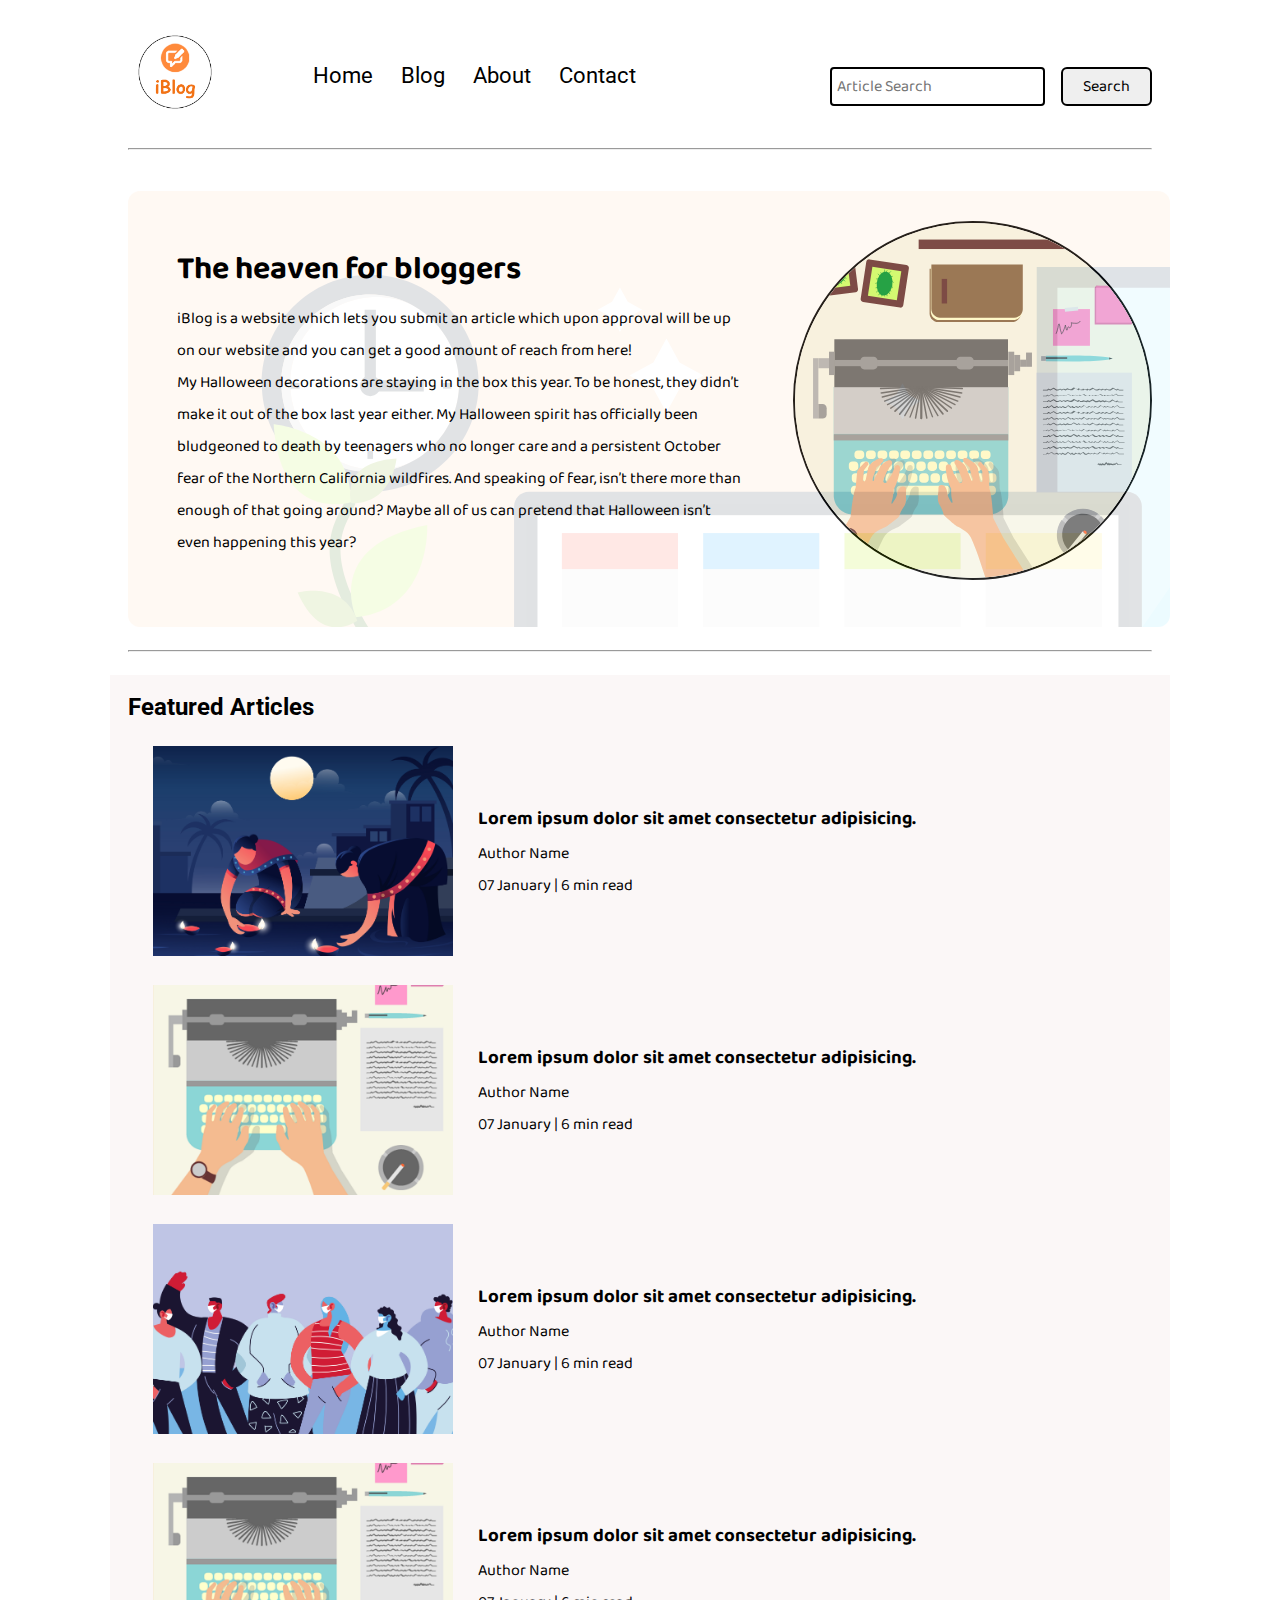
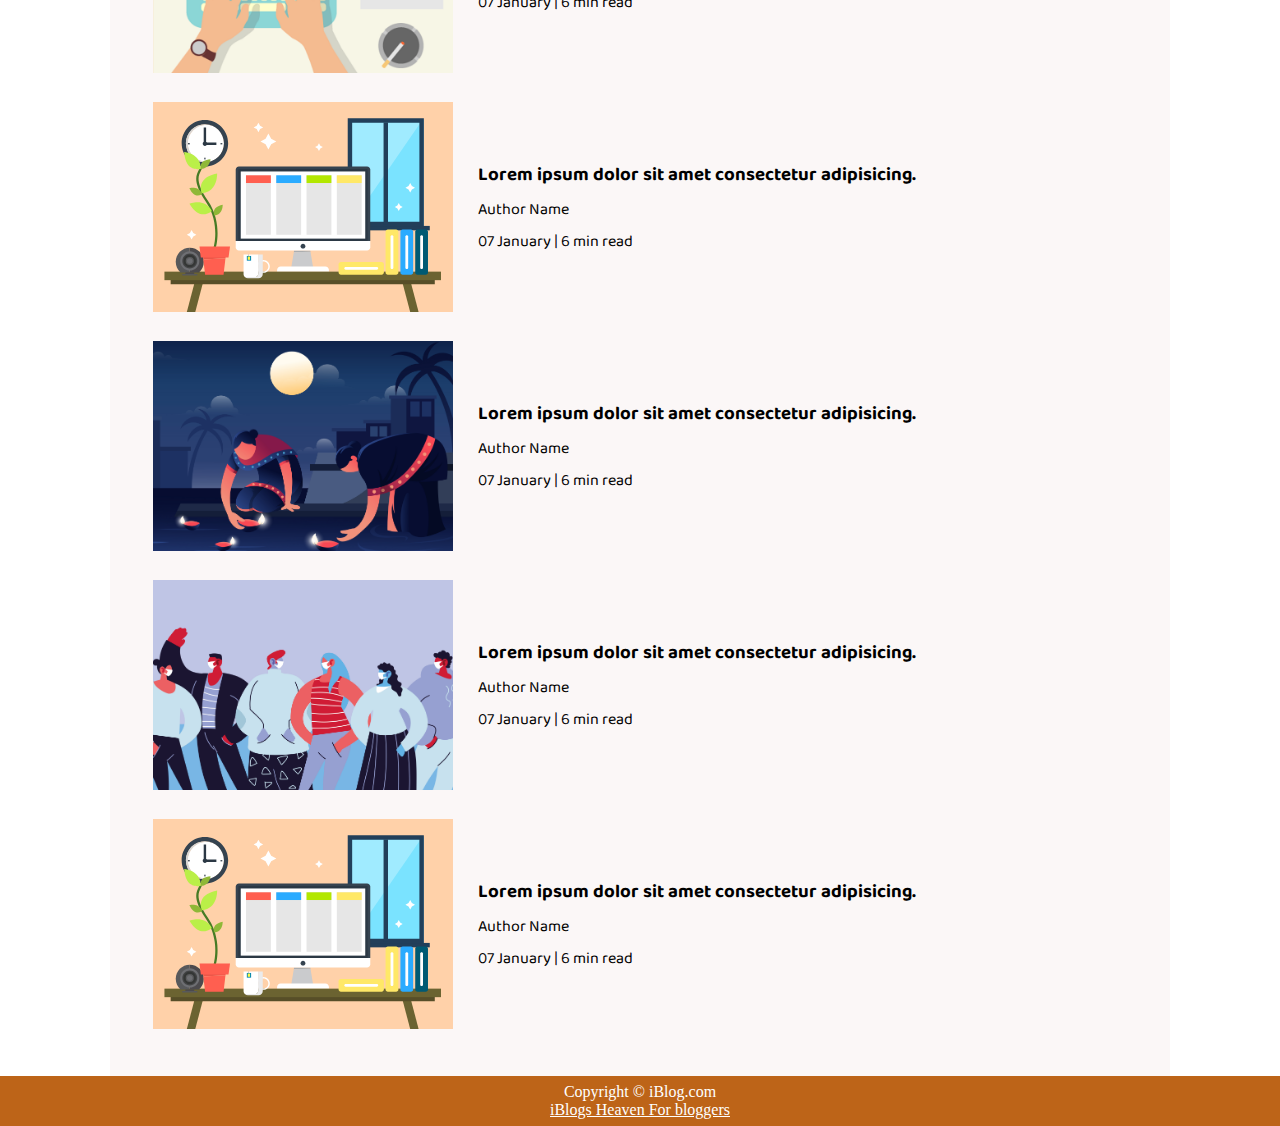
<file: index.html>
<!DOCTYPE html>
<html lang="en">

<head>
    <meta charset="UTF-8">
    <meta name="viewport" content="width=device-width, initial-scale=1.0">
    <link rel="stylesheet" href="./css/utils.css">
    <link rel="stylesheet" href="./css/style.css">
    <link rel="stylesheet" href="./css/mobile.css">
    <title>iBlog - Heaven for bloggers</title>
</head>

<body>
    <nav class="navigation max-width-1 m-auto">
        <div class="nav-left">
            <a href="./">
                <span><img src="./img/logo.png" width="94px" alt=""></span>
            </a>
            <ul>
                <li><a href="./index.html">Home</a></li>
                <li><a href="./blog.html">Blog</a></li>
                <li><a href="./about.html">About</a></li>
                <li><a href="./contact.html">Contact</a></li>
            </ul>
        </div>
        <div class="nav-right">
            <form action="./search.html" method="get">
                <input class="form-input" type="text" name="query" placeholder="Article Search">
                <button class="btn">Search</button>
            </form>

        </div>

    </nav>
    <div class="max-width-1 m-auto">
        <hr>
    </div>
    <div class="m-auto content max-width-1 my-2">
        <div class="content-left">
            <h1>The heaven for bloggers</h1>
            <p>iBlog is a website which lets you submit an article which upon approval will be up on our website and you can get a good amount of reach from here!</p>
            <p>My Halloween decorations are staying in the box this year. To be honest, they didn’t make it out of the box last year either. My Halloween spirit has officially been bludgeoned to death by teenagers who no longer care and a persistent October
                fear of the Northern California wildfires. And speaking of fear, isn’t there more than enough of that going around? Maybe all of us can pretend that Halloween isn’t even happening this year?</p>
        </div>
        <div class="content-right">
            <img src="./img/home.svg" alt="iBlog">
        </div>
    </div>

    <div class="max-width-1 m-auto">
        <hr>
    </div>
    <div class="home-articles max-width-1 m-auto font2">
        <h2>Featured Articles</h2>
        <div class="year-box adjust-year">
            <!-- <div>
                <h3>Year </h3>
            </div>
            <div>
                <input type="radio" name="year" id=""> 2020
            </div>
            <div>
                <input type="radio" name="year" id=""> 2021
            </div> -->
        </div>
        <div class="home-article">
            <div class="home-article-img">
                <img src="./img/3.png" alt="article">
            </div>
            <div class="home-article-content font1">
                <a href="./blogpost.html">
                    <h3>Lorem ipsum dolor sit amet consectetur adipisicing.</h3>
                </a>

                <div>Author Name</div>
                <span>07 January | 6 min read</span>
            </div>
        </div>
        <div class="home-article">
            <div class="home-article-img">
                <img src="./img/1.png" alt="article">
            </div>
            <div class="home-article-content font1">
                <a href=./blogpost.html ">
                    <h3>Lorem ipsum dolor sit amet consectetur adipisicing.</h3>
                </a>

                <div>Author Name</div>
                <span>07 January | 6 min read</span>
            </div>
        </div>
        <div class="home-article ">
            <div class="home-article-img ">
                <img src="./img/2.png " alt="article ">
            </div>
            <div class="home-article-content font1 ">
                <a href="./blogpost.html ">
                    <h3>Lorem ipsum dolor sit amet consectetur adipisicing.</h3>
                </a>

                <div>Author Name</div>
                <span>07 January | 6 min read</span>
            </div>
        </div>
        <div class="home-article ">
            <div class="home-article-img ">
                <img src="./img/1.png " alt="article ">
            </div>
            <div class="home-article-content font1 ">
                <a href="./blogpost.html ">
                    <h3>Lorem ipsum dolor sit amet consectetur adipisicing.</h3>
                </a>

                <div>Author Name</div>
                <span>07 January | 6 min read</span>
            </div>
        </div>
        <div class="home-article ">
            <div class="home-article-img ">
                <img src="./img/11.svg " alt="article ">
            </div>
            <div class="home-article-content font1 ">
                <a href="./blogpost.html ">
                    <h3>Lorem ipsum dolor sit amet consectetur adipisicing.</h3>
                </a>

                <div>Author Name</div>
                <span>07 January | 6 min read</span>
            </div>
        </div>
        <div class="home-article ">
            <div class="home-article-img ">
                <img src="./img/3.png " alt="article ">
            </div>
            <div class="home-article-content font1 ">
                <a href="./blogpost.html ">
                    <h3>Lorem ipsum dolor sit amet consectetur adipisicing.</h3>
                </a>

                <div>Author Name</div>
                <span>07 January | 6 min read</span>
            </div>
        </div>
        <div class="home-article ">
            <div class="home-article-img ">
                <img src="./img/2.png " alt="article ">
            </div>
            <div class="home-article-content font1 ">
                <a href="./blogpost.html ">
                    <h3>Lorem ipsum dolor sit amet consectetur adipisicing.</h3>
                </a>

                <div>Author Name</div>
                <span>07 January | 6 min read</span>
            </div>
        </div>
        <div class="home-article ">
            <div class="home-article-img ">
                <img src="./img/11.svg " alt="article ">
            </div>
            <div class="home-article-content font1 ">
                <a href="./blogpost.html ">
                    <h3>Lorem ipsum dolor sit amet consectetur adipisicing.</h3>
                </a>

                <div>Author Name</div>
                <span>07 January | 6 min read</span>
            </div>
        </div>

    </div>


    <div class="footer ">
        <p>Copyright &copy; iBlog.com </p>
        <a href="./index.html ">iBlogs Heaven For bloggers</a>
    </div>
</body>

</html>
</file>
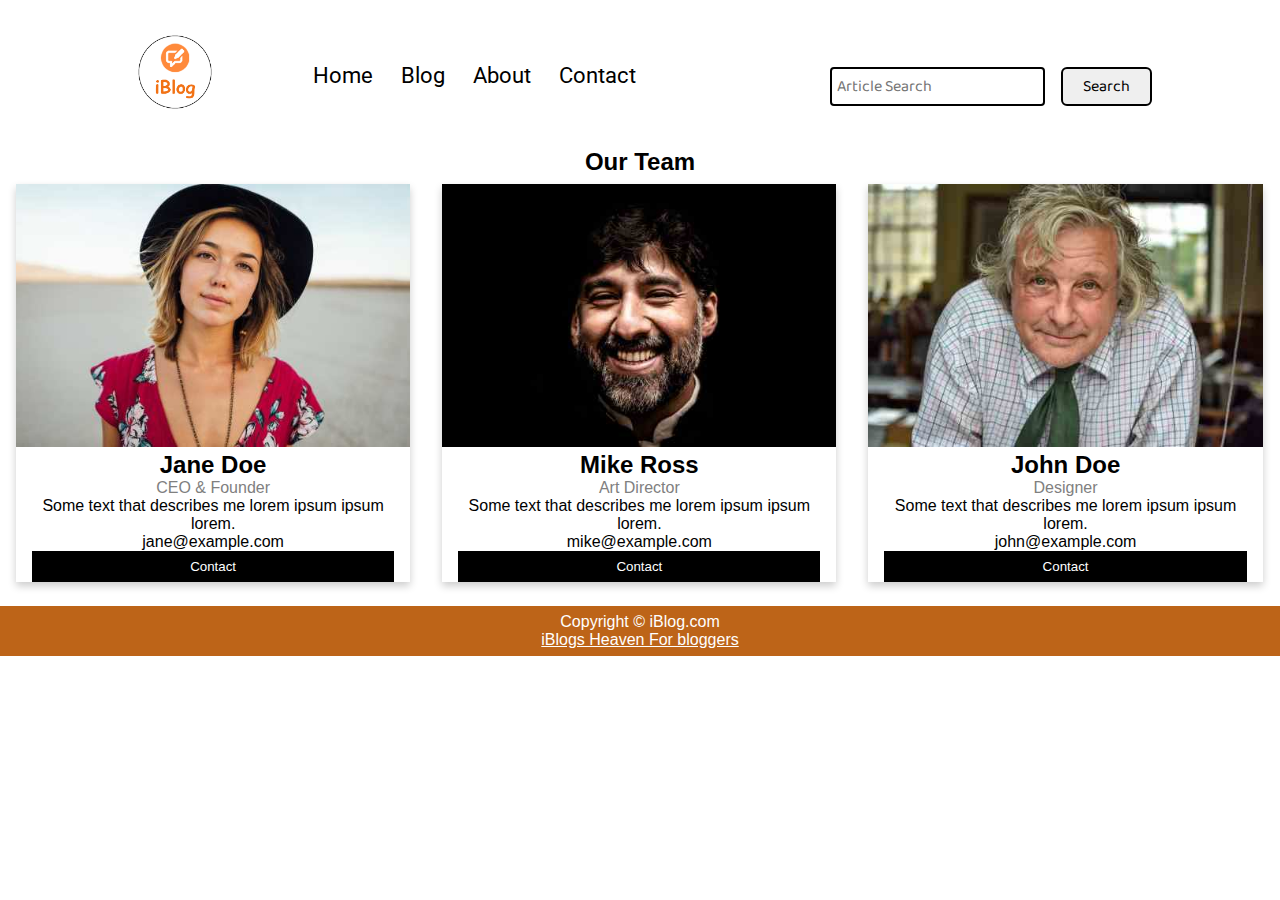
<file: about.html>
<!DOCTYPE html>
<html lang="en">

<head>
    <meta charset="UTF-8">
    <meta http-equiv="X-UA-Compatible" content="IE=edge">
    <meta name="viewport" content="width=device-width, initial-scale=1.0">
    <title>Document</title>
    <link rel="stylesheet" href="./css/about.css">
    <link rel="stylesheet" href="./css/utils.css">
    <link rel="stylesheet" href="./css/style.css">
    <link rel="stylesheet" href="./css/mobile.css">
</head>

<body>
    <nav class="navigation max-width-1 m-auto">
        <div class="nav-left">
            <a href="./">
                <span><img src="./img/logo.png" width="94px" alt=""></span>
            </a>
            <ul>
                <li><a href="./index.html">Home</a></li>
                <li><a href="./blog.html">Blog</a></li>
                <li><a href="./about.html">About</a></li>
                <li><a href="./contact.html">Contact</a></li>
            </ul>
        </div>
        <div class="nav-right">
            <form action="./search.html" method="get">
                <input class="form-input" type="text" name="query" placeholder="Article Search">
                <button class="btn">Search</button>
            </form>

        </div>

    </nav>

    <h2 style="text-align:center">Our Team</h2>
    <div class="row">
        <div class="column">
            <div class="card">
                <img src="./img/Janedae.jpg" alt="Jane" style="width:100%">
                <div class="container">
                    <h2>Jane Doe</h2>
                    <p class="title">CEO & Founder</p>
                    <p>Some text that describes me lorem ipsum ipsum lorem.</p>
                    <p>jane@example.com</p>
                    <a href="./contact.html">
                        <p><button class="button">Contact</button></p>
                    </a>
                </div>
            </div>
        </div>

        <div class="column">
            <div class="card">
                <img src="./img/mikerose.jpg" alt="Mike" style="width:100%">
                <div class="container">
                    <h2>Mike Ross</h2>
                    <p class="title">Art Director</p>
                    <p>Some text that describes me lorem ipsum ipsum lorem.</p>
                    <p>mike@example.com</p>
                    <a href="./contact.html">
                        <p><button class="button">Contact</button></p>
                    </a>
                </div>
            </div>
        </div>

        <div class="column">
            <div class="card">
                <img src="./img/old man.jpg" alt="John" style="width:100%">
                <div class="container">
                    <h2>John Doe</h2>
                    <p class="title">Designer</p>
                    <p>Some text that describes me lorem ipsum ipsum lorem.</p>
                    <p>john@example.com</p>
                    <a href="./contact.html">
                        <p><button class="button">Contact</button></p>
                    </a>
                </div>
            </div>
        </div>
    </div>

    <div class="footer">
        <p>Copyright &copy; iBlog.com </p>
        <a href="./index.html">iBlogs Heaven For bloggers</a>
    </div>
</body>

</html>
</file>
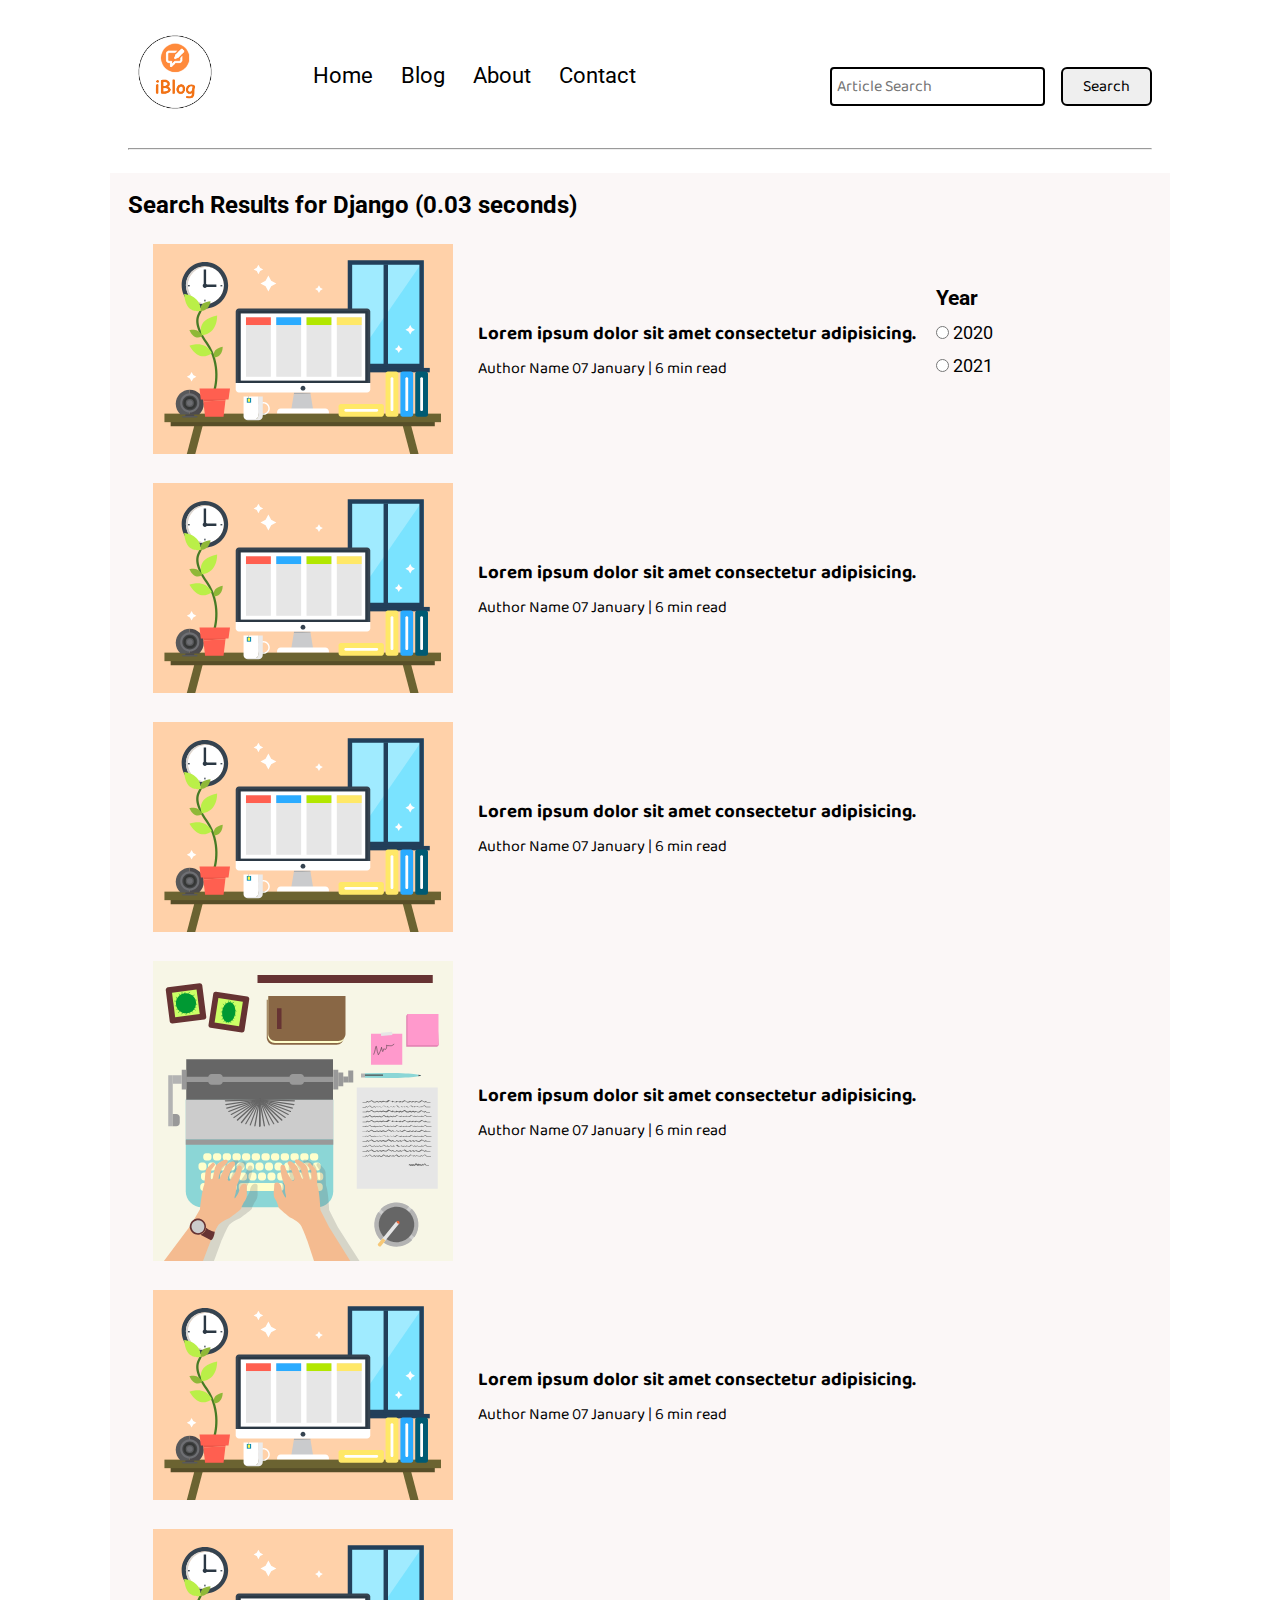
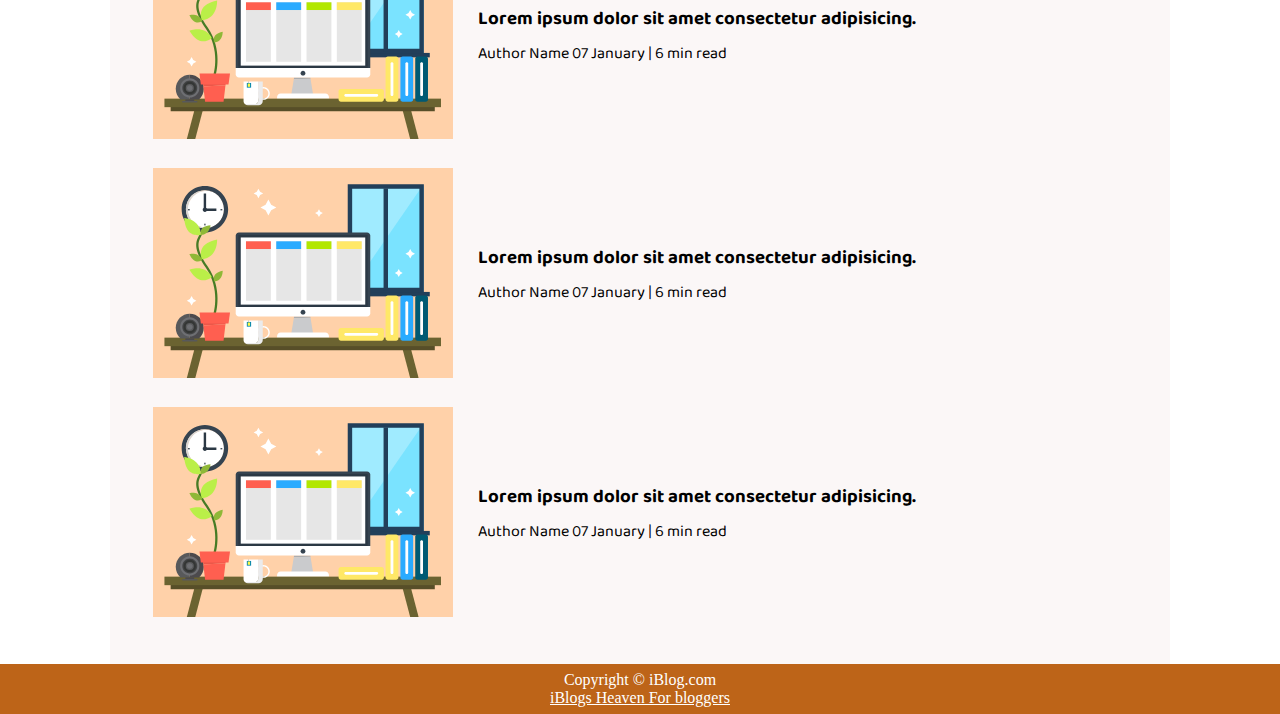
<file: blog.html>
<!DOCTYPE html>
<html lang="en">

<head>
    <meta charset="UTF-8">
    <meta name="viewport" content="width=device-width, initial-scale=1.0">
    <link rel="stylesheet" href="./css/utils.css">
    <link rel="stylesheet" href="./css/style.css">
    <link rel="stylesheet" href="./css/mobile.css">
    <title>iBlog - Heaven for bloggers</title>
</head>

<body>
    <nav class="navigation max-width-1 m-auto">
        <div class="nav-left">
            <a href="./">
                <span><img src="./img/logo.png" width="94px" alt=""></span>
            </a>
            <ul>
                <li><a href="./index.html">Home</a></li>
                <li><a href="./blog.html">Blog</a></li>
                <li><a href="./about.html">About</a></li>
                <li><a href="./contact.html">Contact</a></li>
            </ul>
        </div>
        <div class="nav-right">
            <form action="./search.html" method="get">
                <input class="form-input" type="text" name="query" placeholder="Article Search">
                <button class="btn">Search</button>
            </form>

        </div>

    </nav>


    <div class="max-width-1 m-auto">
        <hr>
    </div>
    <div class="home-articles max-width-1 m-auto font2">

        <h2>Search Results for Django (0.03 seconds)</h2>
        <div class="year-box adjust-year">
            <div>
                <h3>Year </h3>
            </div>
            <div>
                <input type="radio" name="year" id=""> 2020
            </div>
            <div>
                <input type="radio" name="year" id=""> 2021
            </div>
        </div>
        <div class="home-article">
            <div class="home-article-img">
                <img src="./img/11.svg" alt="article">
            </div>
            <div class="home-article-content font1">
                <a href="./blogpost.html">
                    <h3>Lorem ipsum dolor sit amet consectetur adipisicing.</h3>
                </a>

                <span>Author Name</span>
                <span>07 January | 6 min read</span>
            </div>
        </div>
        <div class="home-article">
            <div class="home-article-img">
                <img src="./img/11.svg" alt="article">
            </div>
            <div class="home-article-content font1">
                <a href="./blogpost.html">
                    <h3>Lorem ipsum dolor sit amet consectetur adipisicing.</h3>
                </a>

                <span>Author Name</span>
                <span>07 January | 6 min read</span>
            </div>
        </div>
        <div class="home-article">
            <div class="home-article-img">
                <img src="./img/11.svg" alt="article">
            </div>
            <div class="home-article-content font1">
                <a href="./blogpost.html">
                    <h3>Lorem ipsum dolor sit amet consectetur adipisicing.</h3>
                </a>

                <span>Author Name</span>
                <span>07 January | 6 min read</span>
            </div>
        </div>
        <div class="home-article">
            <div class="home-article-img">
                <img src="./img/home.svg" alt="article">
            </div>
            <div class="home-article-content font1">
                <a href="./blogpost.html">
                    <h3>Lorem ipsum dolor sit amet consectetur adipisicing.</h3>
                </a>

                <span>Author Name</span>
                <span>07 January | 6 min read</span>
            </div>
        </div>
        <div class="home-article">
            <div class="home-article-img">
                <img src="./img/11.svg" alt="article">
            </div>
            <div class="home-article-content font1">
                <a href="./blogpost.html">
                    <h3>Lorem ipsum dolor sit amet consectetur adipisicing.</h3>
                </a>

                <span>Author Name</span>
                <span>07 January | 6 min read</span>
            </div>
        </div>
        <div class="home-article">
            <div class="home-article-img">
                <img src="./img/11.svg" alt="article">
            </div>
            <div class="home-article-content font1">
                <a href="./blogpost.html">
                    <h3>Lorem ipsum dolor sit amet consectetur adipisicing.</h3>
                </a>

                <span>Author Name</span>
                <span>07 January | 6 min read</span>
            </div>
        </div>
        <div class="home-article">
            <div class="home-article-img">
                <img src="./img/11.svg" alt="article">
            </div>
            <div class="home-article-content font1">
                <a href="./blogpost.html">
                    <h3>Lorem ipsum dolor sit amet consectetur adipisicing.</h3>
                </a>

                <span>Author Name</span>
                <span>07 January | 6 min read</span>
            </div>
        </div>
        <div class="home-article">
            <div class="home-article-img">
                <img src="./img/11.svg" alt="article">
            </div>
            <div class="home-article-content font1">
                <a href="./blogpost.html">
                    <h3>Lorem ipsum dolor sit amet consectetur adipisicing.</h3>
                </a>

                <span>Author Name</span>
                <span>07 January | 6 min read</span>
            </div>
        </div>

    </div>


    <div class="footer">
        <p>Copyright &copy; iBlog.com </p>
        <a href="./index.html">iBlogs Heaven For bloggers</a>
    </div>
</body>

</html>
</file>
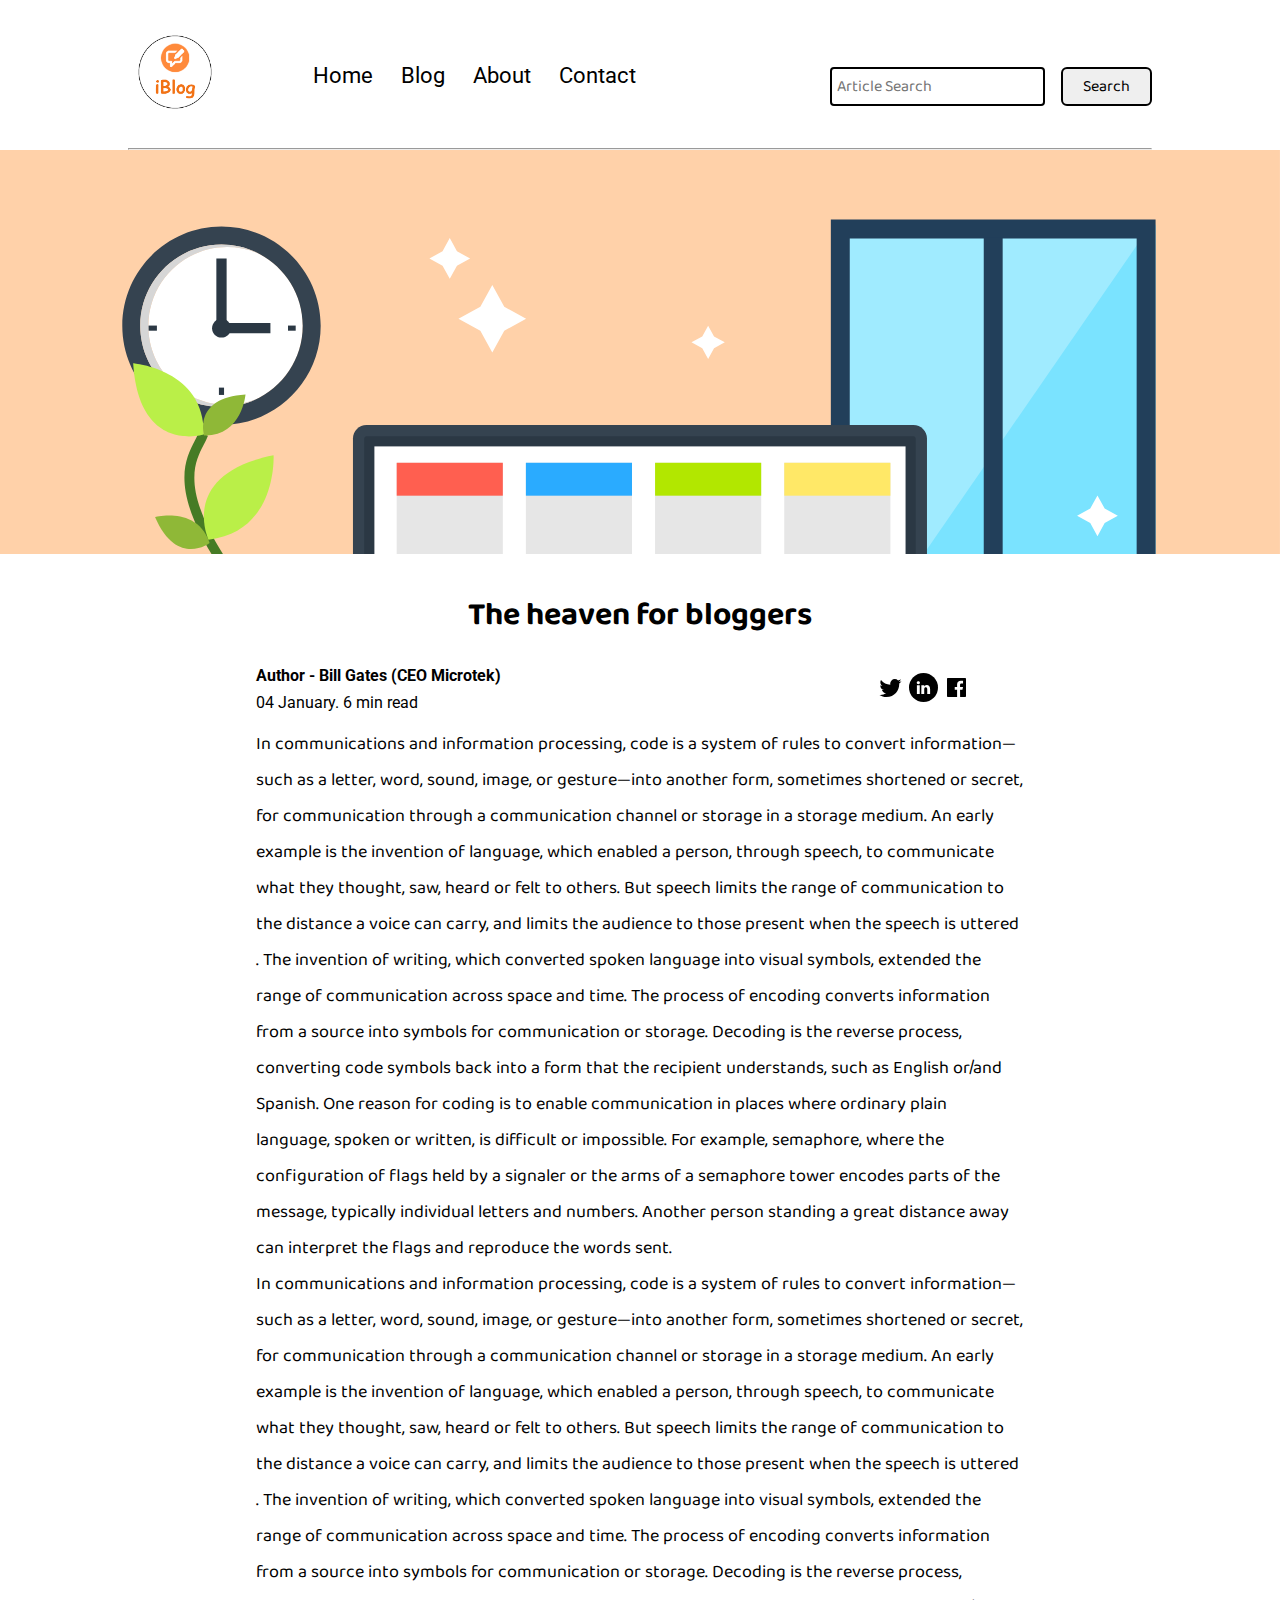
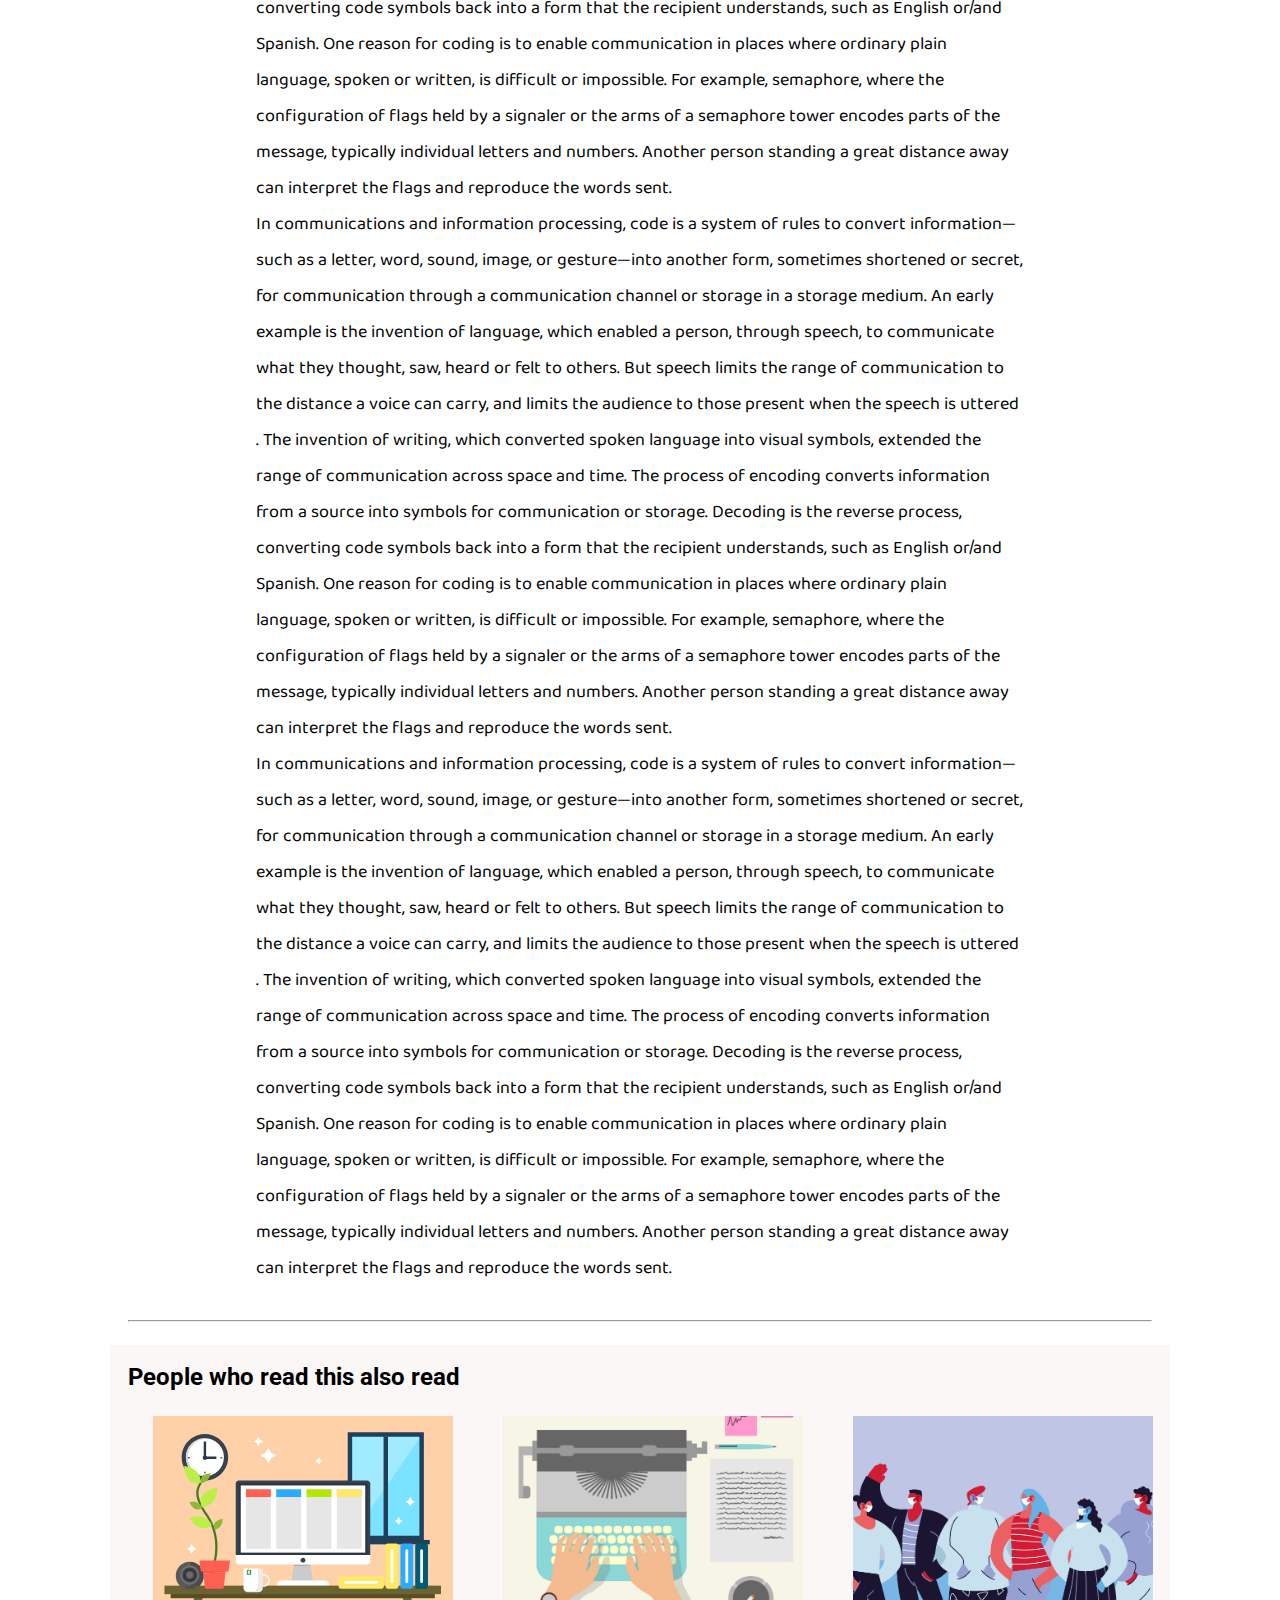
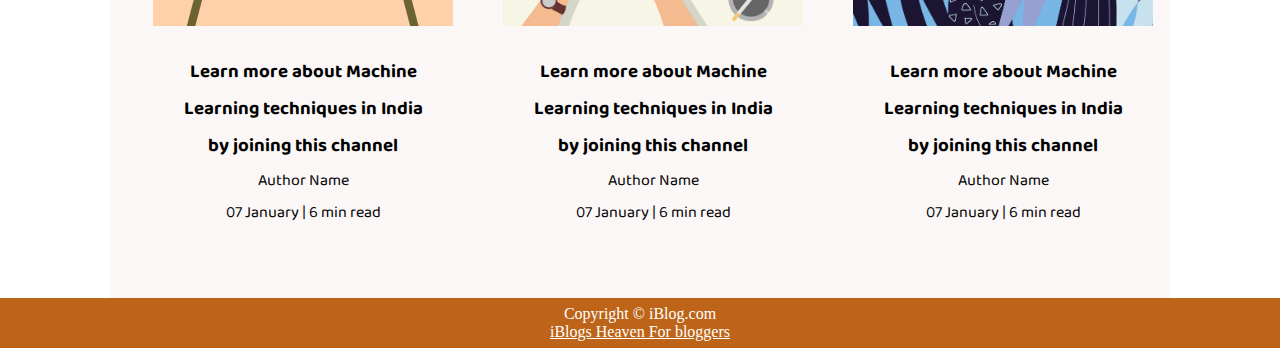
<file: blogpost.html>
<!DOCTYPE html>
<html lang="en">

<head>
    <meta charset="UTF-8">
    <meta name="viewport" content="width=device-width, initial-scale=1.0">
    <link rel="stylesheet" href="./css/utils.css">
    <link rel="stylesheet" href="./css/style.css">
    <link rel="stylesheet" href="./css/blogpost.css">
    <link rel="stylesheet" href="./css/mobile.css">
    <title>iBlog - Heaven for bloggers</title>
</head>

<body>
    <nav class="navigation max-width-1 m-auto">
        <div class="nav-left">
            <a href="./">
                <span><img src="./img/logo.png" width="94px" alt=""></span>
            </a>
            <ul>
                <li><a href="./index.html">Home</a></li>
                <li><a href="./blogpost.html">Blog</a></li>
                <li><a href="./about.html">About</a></li>
                <li><a href="./contact.html">Contact</a></li>
            </ul>
        </div>
        <div class="nav-right">
            <form action="./search.html" method="get">
                <input class="form-input" type="text" name="query" placeholder="Article Search">
                <button class="btn">Search</button>
            </form>

        </div>

    </nav>
    <div class="max-width-1 m-auto">
        <hr>
    </div>
    <div class="post-img">
        <img src="./img/11.svg" alt="">
    </div>
    <div class="m-auto blog-post-content max-width-2 m-auto my-2">
        <h1 class="font1">The heaven for bloggers</h1>
        <div class="blogpost-meta">
            <div class="author-info">
                <div>
                    <b>
                  Author - Bill Gates (CEO Microtek)
                </b>
                </div>
                <div>04 January. 6 min read</div>
            </div>
            <div class="social">
                <svg width="29" height="29" class="hk"><path d="M22.05 7.54a4.47 4.47 0 0 0-3.3-1.46 4.53 4.53 0 0 0-4.53 4.53c0 .35.04.7.08 1.05A12.9 12.9 0 0 1 5 6.89a5.1 5.1 0 0 0-.65 2.26c.03 1.6.83 2.99 2.02 3.79a4.3 4.3 0 0 1-2.02-.57v.08a4.55 4.55 0 0 0 3.63 4.44c-.4.08-.8.13-1.21.16l-.81-.08a4.54 4.54 0 0 0 4.2 3.15 9.56 9.56 0 0 1-5.66 1.94l-1.05-.08c2 1.27 4.38 2.02 6.94 2.02 8.3 0 12.86-6.9 12.84-12.85.02-.24 0-.43 0-.65a8.68 8.68 0 0 0 2.26-2.34c-.82.38-1.7.62-2.6.72a4.37 4.37 0 0 0 1.95-2.51c-.84.53-1.81.9-2.83 1.13z"></path></svg>

                <svg style="background: black;
                border-radius: 21px;" width="29" height="29" viewBox="0 0 29 29" fill="none" class="hk"><path d="M5 6.36C5 5.61 5.63 5 6.4 5h16.2c.77 0 1.4.61 1.4 1.36v16.28c0 .75-.63 1.36-1.4 1.36H6.4c-.77 0-1.4-.6-1.4-1.36V6.36z"></path><path fill-rule="evenodd" clip-rule="evenodd" d="M10.76 20.9v-8.57H7.89v8.58h2.87zm-1.44-9.75c1 0 1.63-.65 1.63-1.48-.02-.84-.62-1.48-1.6-1.48-.99 0-1.63.64-1.63 1.48 0 .83.62 1.48 1.59 1.48h.01zM12.35 20.9h2.87v-4.79c0-.25.02-.5.1-.7.2-.5.67-1.04 1.46-1.04 1.04 0 1.46.8 1.46 1.95v4.59h2.87v-4.92c0-2.64-1.42-3.87-3.3-3.87-1.55 0-2.23.86-2.61 1.45h.02v-1.24h-2.87c.04.8 0 8.58 0 8.58z" fill="#fff"></path></svg>

                <svg width="29" height="29" class="hk"><path d="M23.2 5H5.8a.8.8 0 0 0-.8.8V23.2c0 .44.35.8.8.8h9.3v-7.13h-2.38V13.9h2.38v-2.38c0-2.45 1.55-3.66 3.74-3.66 1.05 0 1.95.08 2.2.11v2.57h-1.5c-1.2 0-1.48.57-1.48 1.4v1.96h2.97l-.6 2.97h-2.37l.05 7.12h5.1a.8.8 0 0 0 .79-.8V5.8a.8.8 0 0 0-.8-.79"></path></svg>

            </div>
        </div>
        <p class="font1">In communications and information processing, code is a system of rules to convert information—such as a letter, word, sound, image, or gesture—into another form, sometimes shortened or secret, for communication through a communication channel
            or storage in a storage medium. An early example is the invention of language, which enabled a person, through speech, to communicate what they thought, saw, heard or felt to others. But speech limits the range of communication to the distance
            a voice can carry, and limits the audience to those present when the speech is uttered . The invention of writing, which converted spoken language into visual symbols, extended the range of communication across space and time. The process
            of encoding converts information from a source into symbols for communication or storage. Decoding is the reverse process, converting code symbols back into a form that the recipient understands, such as English or/and Spanish. One reason
            for coding is to enable communication in places where ordinary plain language, spoken or written, is difficult or impossible. For example, semaphore, where the configuration of flags held by a signaler or the arms of a semaphore tower encodes
            parts of the message, typically individual letters and numbers. Another person standing a great distance away can interpret the flags and reproduce the words sent.</p>
        <p class="font1">In communications and information processing, code is a system of rules to convert information—such as a letter, word, sound, image, or gesture—into another form, sometimes shortened or secret, for communication through a communication channel
            or storage in a storage medium. An early example is the invention of language, which enabled a person, through speech, to communicate what they thought, saw, heard or felt to others. But speech limits the range of communication to the distance
            a voice can carry, and limits the audience to those present when the speech is uttered . The invention of writing, which converted spoken language into visual symbols, extended the range of communication across space and time. The process
            of encoding converts information from a source into symbols for communication or storage. Decoding is the reverse process, converting code symbols back into a form that the recipient understands, such as English or/and Spanish. One reason
            for coding is to enable communication in places where ordinary plain language, spoken or written, is difficult or impossible. For example, semaphore, where the configuration of flags held by a signaler or the arms of a semaphore tower encodes
            parts of the message, typically individual letters and numbers. Another person standing a great distance away can interpret the flags and reproduce the words sent.</p>
        <p class="font1">In communications and information processing, code is a system of rules to convert information—such as a letter, word, sound, image, or gesture—into another form, sometimes shortened or secret, for communication through a communication channel
            or storage in a storage medium. An early example is the invention of language, which enabled a person, through speech, to communicate what they thought, saw, heard or felt to others. But speech limits the range of communication to the distance
            a voice can carry, and limits the audience to those present when the speech is uttered . The invention of writing, which converted spoken language into visual symbols, extended the range of communication across space and time. The process
            of encoding converts information from a source into symbols for communication or storage. Decoding is the reverse process, converting code symbols back into a form that the recipient understands, such as English or/and Spanish. One reason
            for coding is to enable communication in places where ordinary plain language, spoken or written, is difficult or impossible. For example, semaphore, where the configuration of flags held by a signaler or the arms of a semaphore tower encodes
            parts of the message, typically individual letters and numbers. Another person standing a great distance away can interpret the flags and reproduce the words sent.</p>
        <p class="font1">In communications and information processing, code is a system of rules to convert information—such as a letter, word, sound, image, or gesture—into another form, sometimes shortened or secret, for communication through a communication channel
            or storage in a storage medium. An early example is the invention of language, which enabled a person, through speech, to communicate what they thought, saw, heard or felt to others. But speech limits the range of communication to the distance
            a voice can carry, and limits the audience to those present when the speech is uttered . The invention of writing, which converted spoken language into visual symbols, extended the range of communication across space and time. The process
            of encoding converts information from a source into symbols for communication or storage. Decoding is the reverse process, converting code symbols back into a form that the recipient understands, such as English or/and Spanish. One reason
            for coding is to enable communication in places where ordinary plain language, spoken or written, is difficult or impossible. For example, semaphore, where the configuration of flags held by a signaler or the arms of a semaphore tower encodes
            parts of the message, typically individual letters and numbers. Another person standing a great distance away can interpret the flags and reproduce the words sent.</p>
    </div>

    <div class="max-width-1 m-auto">
        <hr>
    </div>
    <div class="home-articles max-width-1 m-auto font2">
        <h2>People who read this also read</h2>
        <div class="row">


            <div class="home-article more-post">
                <div class="home-article-img">
                    <img src="./img/11.svg" alt="article">
                </div>
                <div class="home-article-content font1 center">
                    <a href="./blogpost.html">
                        <h3>Learn more about Machine Learning techniques in India by joining this channel</h3>
                    </a>

                    <div>Author Name</div>
                    <span>07 January | 6 min read</span>
                </div>
            </div>
            <div class="home-article more-post">
                <div class="home-article-img">
                    <img src="./img/1.png" alt="article">
                </div>
                <div class="home-article-content font1 center">
                    <a href="./blogpost.html">
                        <h3>Learn more about Machine Learning techniques in India by joining this channel</h3>
                    </a>

                    <div>Author Name</div>
                    <span>07 January | 6 min read</span>
                </div>
            </div>
            <div class="home-article more-post">
                <div class="home-article-img">
                    <img src="./img/2.png" alt="article">
                </div>
                <div class="home-article-content font1 center">
                    <a href="./blogpost.html">
                        <h3>Learn more about Machine Learning techniques in India by joining this channel</h3>
                    </a>

                    <div>Author Name</div>
                    <span>07 January | 6 min read</span>
                </div>
            </div>

        </div>
    </div>


    <div class="footer">
        <p>Copyright &copy; iBlog.com </p>
        <a href="./index.html">iBlogs Heaven For bloggers</a>
    </div>
</body>

</html>
</file>
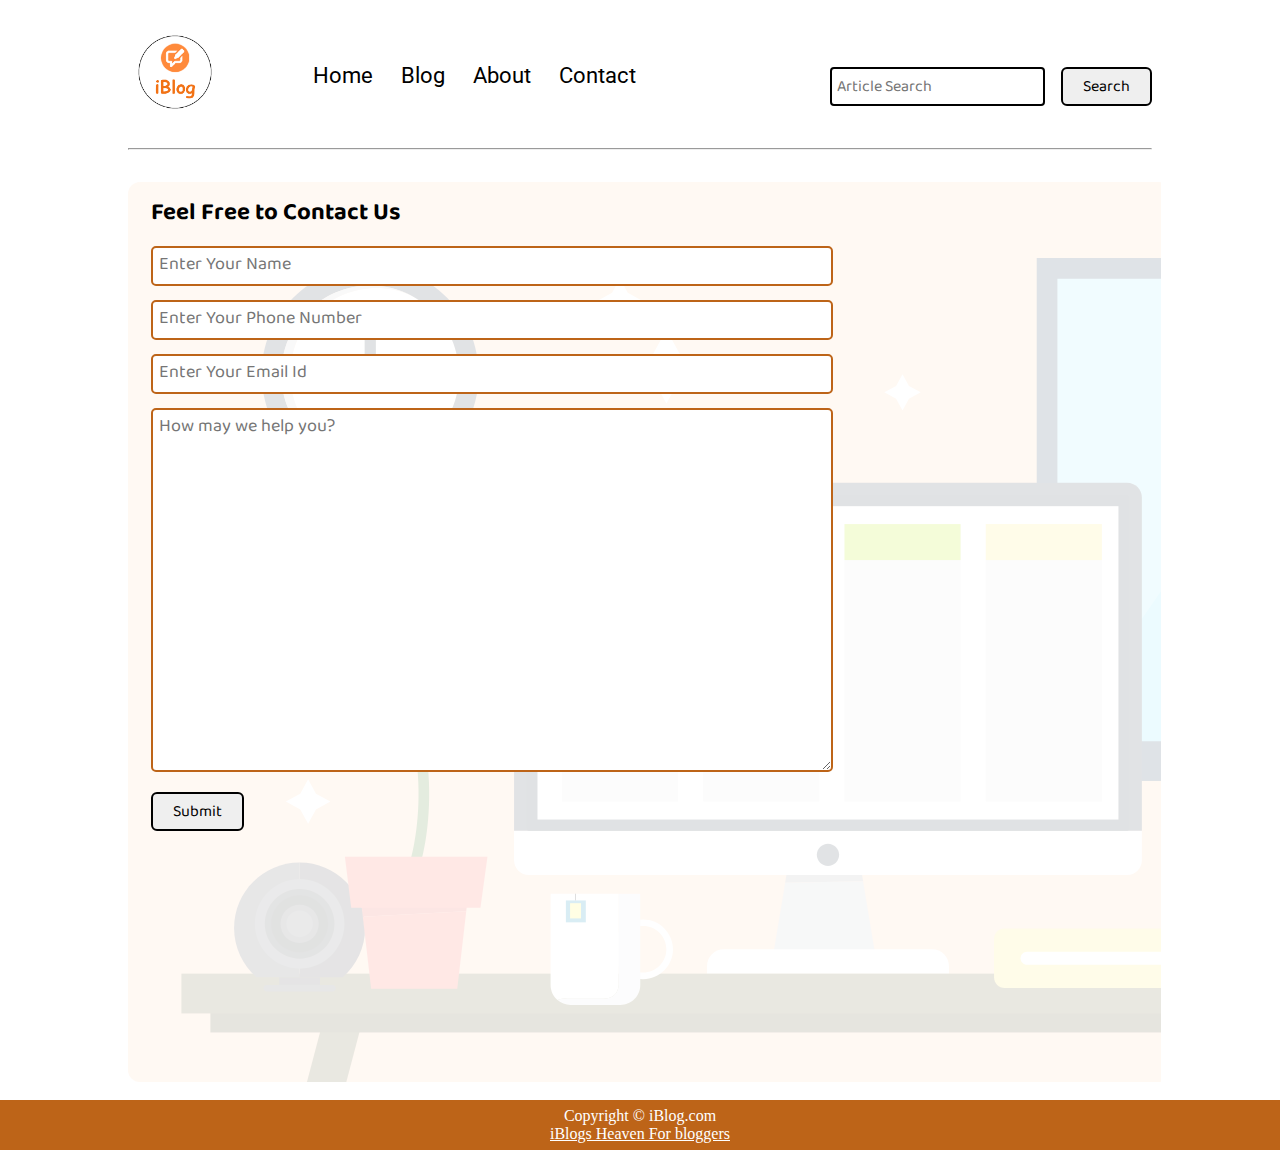
<file: contact.html>
<!DOCTYPE html>
<html lang="en">

<head>
    <meta charset="UTF-8">
    <meta name="viewport" content="width=device-width, initial-scale=1.0">
    <link rel="stylesheet" href="./css/utils.css">
    <link rel="stylesheet" href="./css/style.css">
    <link rel="stylesheet" href="./css/contact.css">
    <link rel="stylesheet" href="./css/mobile.css">
    <title>iBlog - Heaven for bloggers</title>
</head>

<body>
    <nav class="navigation max-width-1 m-auto">
        <div class="nav-left">
            <a href="./">
                <span><img src="./img/logo.png" width="94px" alt=""></span>
            </a>
            <ul>
                <li><a href="./index.html">Home</a></li>
                <li><a href="./blog.html">Blog</a></li>
                <li><a href="./about.html">About</a></li>
                <li><a href="./contact.html">Contact</a></li>
            </ul>
        </div>
        <div class="nav-right">
            <form action="./search.html" method="get">
                <input class="form-input" type="text" name="query" placeholder="Article Search">
                <button class="btn">Search</button>
            </form>

        </div>

    </nav>
    <div class="max-width-1 m-auto">
        <hr>
    </div>
    <div class="contact-content font1 max-width-1 m-auto">
        <div class="max-width-1 m-auto mx-1">
            <h2>Feel Free to Contact Us</h2>
            <div class="contact-form">
                <div class="form-box">
                    <input type="text" placeholder="Enter Your Name">
                </div>
                <div class="form-box">
                    <input type="text" placeholder="Enter Your Phone Number">
                </div>
                <div class="form-box">
                    <input type="text" placeholder="Enter Your Email Id">
                </div>
                <div class="form-box">
                    <textarea name="" id="" cols="30" rows="10" placeholder="How may we help you?"></textarea>
                </div>
                <div class="form-box">
                    <button class="btn">Submit</button>
                </div>

            </div>
        </div>

    </div>




    <div class="footer">
        <p>Copyright &copy; iBlog.com </p>
        <a href="./index.html">iBlogs Heaven For bloggers</a>
    </div>
</body>

</html>
</file>
<file: css/utils.css>
@import url("https://fonts.googleapis.com/css2?family=Roboto&display=swap");
@import url("https://fonts.googleapis.com/css2?family=Baloo+Bhaina+2:wght@500&display=swap");
:root { 
  --main-bg-color: #bd6418;
  --font1: "Baloo Bhaina 2", cursive;
  --font2: "Roboto", sans-serif;
}

.center{
  text-align: center
}

.font1 {
  font-family: var(--font1);
}
.font2 {
  font-family: var(--font2);
}

.max-width-1 {
  max-width: 80vw;
}

.max-width-2 {
  max-width: 60vw;
}

.m-auto {
  margin: auto;
}

.mx-1{
  margin-left: 23px;
  margin-right: 23px;
}

.my-2{
  margin-top: 32px;
  margin-bottom: 32px;
}

.btn {
  padding: 0px 20px;
  padding-top: 3px;
  border: 2px solid black;
  border-radius: 6px;
  font-family: var(--font1);
  font-size: 16px;
  cursor: pointer;
  transition: all 0.3s ease-in-out;
}

.btn:hover {
  color: white;
  background: var(--main-bg-color);
}

.form-input {
  padding: 0px 5px;
  padding-top: 3px;
  font-size: 16px;
  border: 2px solid black;
  border-radius: 4px;
  margin: 0 13px;
  font-family: var(--font1);
}

.form-box input, textarea{
  width: 52vw;
  padding: 0px 6px;
  margin: 7px 0;
  font-size: 18px;
  font-family: var(--font1);
  border: 2px solid var(--main-bg-color);
    border-radius: 5px;
}
</file>
<file: css/style.css>
* {
  margin: 0;
  padding: 0; 
}

.navigation {
  margin-top: 25px;
  font-family: var(--font1);
  /* height: 74px;  */
  display: flex;
  justify-content: space-between;
  align-items: center;
}

.nav-left {
  display: flex;
}

.nav-left span {
  font-size: 35px;
  padding-top: 10px;
}

.nav-left ul {
  display: flex;
  align-items: center;
  margin: 0 77px;
  font-size: 22px;
  padding-bottom: 23px;
}

.nav-left ul li {
  list-style: none;
  margin: 0 14px;
  font-family: var(--font2);
  transition: all 0.3s ease-in-out;
}

.nav-left ul li a {
  text-decoration: none;
  color: black;
}

.nav-left ul li a:hover {
  color: var(--main-bg-color);
  font-weight: bolder;
}

.content {
  height: 100%;
  display: flex;
  margin-top: 32px;
  padding: 9px;
  position: relative;
}

.content::after {
  content: "";
  background-image: url("../img/11.svg");
  position: absolute;
  width: 100%;
  height: inherit;
  opacity: 0.15;
  border-radius: 12px;
}

.content-left {
  font-family: var(--font1);
  display: flex;
  flex-direction: column;
  justify-content: center;
  padding: 49px;
  z-index: 1;
}

.content-right {
  display: flex;
  align-items: center;
  justify-content: center;
}

.content-right img {
  height: 355px;
  border: 2px solid black;
  border-radius: 200px;
}

.home-articles {
  padding: 18px;
  background-color: rgb(248, 239, 239, 0.5);
  margin-top: 23px;
  position: relative;
}

.year-box {
  position: absolute;  
  right: 0px;
  top: 100px;
  width: 234px;
  height: 255px;
  font-size: 18px;
}

.year-box div {
  margin: 12px 0px;
}

.home-article {
  display: flex;
  margin: 25px;
}

.home-article img {
  width: 300px;
}

.home-article-content {
  align-self: center;
  padding: 25px;
}

.home-article-content a {
  text-decoration: none;
  color: black;
}
/* .home-articles{} */
.footer {
  height: 50px;
  background-color: var(--main-bg-color);
  display: flex;
  align-items: center;
  justify-content: center;
  color: white;
  flex-direction: column;
}

.footer a {
  color: white;
}
</file>
<file: css/mobile.css>
@media screen and (max-width: 1200px) {
  .navigation {
    flex-direction: column;
    margin-bottom: 23px;
  }

  .nav-left {
    flex-direction: column;
    text-align: center;
  }

  .content-right {
    display: none;
  }

  .home-article {
    flex-direction: column;
  }

  .home-article-img {
    text-align: center;
  }

  .year-box {
    top: 25px;
    left: 60vw;
    font-size: 11px;
    display: flex;
  }

  .year-box div {
    padding: 0 3px;
    margin: 0;
  }

  .home-article img {
    width: 70vw;
  }
  .form-input {
    width: 50%;
  }
  .form-box input,
  textarea {
    width: 66vw;
  }
  .row {
    flex-direction: column;
  }
  .social {
    padding: 0;
  }
  .post-img {
    height: auto;
  }
  .adjust-year {
    position: static;
    height: auto;
    padding: 12px 0px;
    display: flex;
    justify-content: flex-end;
    width: 100%;
  }
}
</file>
<file: css/about.css>
body {
    text-align: center;
    font-family: Arial, Helvetica, sans-serif;
    margin: 0;
}

html {
    box-sizing: border-box;
}

*,
*:before,
*:after {
    box-sizing: inherit;
}

.column {
    float: left;
    width: 33.3%;
    margin-bottom: 16px;
    padding: 0 8px;
}

.card {
    box-shadow: 0 4px 8px 0 rgba(0, 0, 0, 0.2);
    margin: 8px;
}

.container {
    padding: 0 16px;
}

.container::after,
.row::after {
    content: "";
    clear: both;
    display: table;
}

.title {
    color: grey;
}

.button {
    border: none;
    outline: 0;
    display: inline-block;
    padding: 8px;
    color: white;
    background-color: #000;
    text-align: center;
    cursor: pointer;
    width: 100%;
}

.button:hover {
    background-color: #555;
}

@media screen and (max-width: 650px) {
    .column {
        width: 100%;
        display: block;
    }
}
</file>
<file: css/blogpost.css>
.post-img{
    height: 404px;
    overflow: hidden; 
}
.post-img img{
    width: 100%;
}
.blog-post-content{
    /* background-color: rebeccapurple; */
}
.blog-post-content h1{
    text-align: center;
}
.blog-post-content p{
    font-size: 18px; 
}

.row{
    display: flex;
}
.more-post{
    flex-direction: column; 
    align-items: center;
}
.blogpost-meta{ 
    display: flex;
    justify-content: space-between;
}

.author-info{
    margin: 12px 0;
}
.author-info div{
    padding: 4px 0px;
    font-family: var(--font2);
}
.social{
    padding-right: 53px;
    align-self: center;
    cursor: pointer;
}
</file>
<file: css/contact.css>
.contact-content{  
    height: 100vh;
    margin-top: 32px;
    padding: 9px;
    position: relative; 
    overflow: hidden;
  }
  
  .contact-content::after {
    content: "";
    background-image: url("../img/11.svg");
    position: absolute;
    top:0;
    width: 100%;
    height: inherit;
    opacity: 0.15;
    border-radius: 12px;
    z-index: -1;
  }
</file>
